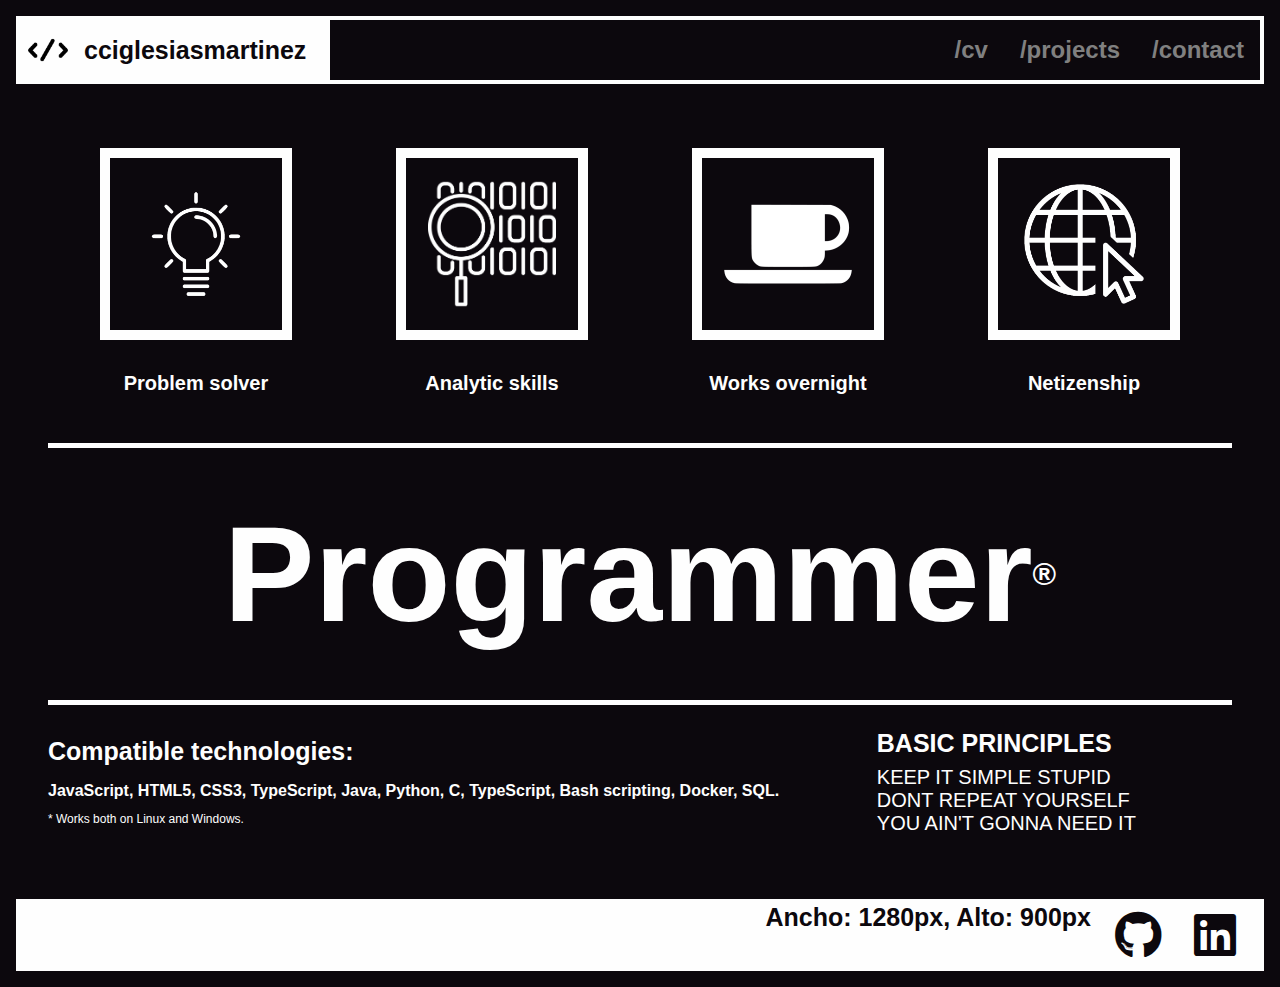
<file: index.html>
<!DOCTYPE html>
<html lang="en">
<head>
    <meta charset="UTF-8">
    <meta name="viewport" content="width=device-width, initial-scale=1.0">
    <link rel="stylesheet" href="css/styles.css">
    <!-- Fonts -->
    <link rel="preconnect" href="https://fonts.googleapis.com">
    <link rel="preconnect" href="https://fonts.gstatic.com" crossorigin>
    <link href="https://fonts.googleapis.com/css2?family=Geo:ital@0;1&display=swap" rel="stylesheet">
    <!-- FontAwesome -->
    <link
        rel="stylesheet"
        href="https://cdnjs.cloudflare.com/ajax/libs/font-awesome/6.5.0/css/all.min.css"
        crossorigin="anonymous"
        referrerpolicy="no-referrer"
    />
    <!-- Title -->
    <link rel="icon" href="/img/code.png" type="image/x-icon">
    <title>Casandra C. Iglesias Martínez - Programmer</title>
</head>
<body>
    <!-- Header -->
    <div class="header">
        <div class="header-container container-border">
            <div class="name-logo">
                <div class="logo">
                    <img class="logo-img" src="img/code.png">
                </div>
                <div class="name">
                    <a class="logo-link" href="index.html">cciglesiasmartinez</a>
                </div>
            </div>

            <div class="navmenu">
                <nav>
                    <ul class="menu-list">
                        <li>
                            <a href="cv.html">/cv</a>
                        </li>
                        <li>
                            <a href="projects.html">/projects</a>
                        </li>
                        <li>
                            <a href="contact.html">/contact</a>
                        </li>
                    </ul>
                </nav>
            </div>

            <div class="navmenu-mobile">
                <nav>
                    <div class="bars-icon">
                        <i class="fa-solid fa-bars"></i>
                    </div>
                </nav>
            </div>

        </div>

        <!-- Hidden menu -->
        <div class="collapse-menu-mobile">
            <nav>
                <ul class="menu-list">
                    <li>
                        <a href="cv.html">/cv</a>
                    </li>
                    <li>
                        <a href="projects.html">/projects</a>
                    </li>
                    <li>
                        <a href="contact.html">/contact</a>
                    </li>
                </ul>
            </nav>
        </div>

    </div>
    <!-- Body -->
    <div class="body">
        <div class="body-container">
            <!--Hero -->
            <div class="hero-container">
                <!-- Icons -->
                <div class="icons-container">
                    <div class="icon-wrapper">
                        <div class="icon">
                            <img class="icon-img" src="img/problem.png">
                        </div>
                        <div class="icon-text">
                            <span>Problem solver</span>
                        </div>
                    </div>
                    <div class="icon-wrapper">
                        <div class="icon">
                            <img class="icon-img" src="img/analytic.png">
                        </div>
                        <div class="icon-text">
                            <span>Analytic skills</span>
                        </div>
                    </div>
                    <div class="icon-wrapper">
                        <div class="icon">
                            <img class="icon-img" src="img/coffee.png">
                        </div>
                        <div class="icon-text">
                            <span>Works overnight</span>
                        </div>
                    </div>
                    <div class="icon-wrapper">
                        <div class="icon">
                            <img class="icon-img" src="img/internet.png">
                        </div>
                        <div class="icon-text">
                            <span>Netizenship</span>
                        </div>
                    </div>
                </div>

                <!-- Big text -->
                <div class="bigtext-container">
                    <div class="bigtext-wrapper">
                        <div class="bigtext">
                            <span>Programmer</span><span class="registered">®</span>
                        </div>
                    </div>
                </div>

                <!-- Small text area -->
                <div class="smalltext-container">
                    <div class="smalltext-left-subcontainer">
                        <span class="smalltext-span">Compatible technologies:</span>
                        <p class="smalltext-paragraph">
                            JavaScript, HTML5, CSS3, TypeScript, Java, Python, C, TypeScript, Bash scripting, Docker, SQL.
                        </p>
                        <p class="smalltext-paragraph-disclaimer">
                            * Works both on Linux and Windows.
                        </p>
                    </div>
                    <div class="smalltext-right-subcontainer">
                        <span class="basic-principles-header">BASIC PRINCIPLES</span>
                        <p class="basic-principles-text">KEEP IT SIMPLE STUPID</p>
                        <p class="basic-principles-text">DONT REPEAT YOURSELF</p>
                        <p class="basic-principles-text">YOU AIN'T GONNA NEED IT</p>
                    </div>
                </div>

            </div>
        </div>
    </div>
    <div class="footer">
        <div class="footer-container">
            <span id="screen-size"></span>
            <div class="socialmedia-container">
                <div class="socialmedia-icon">
                    <a target="_blank" href="https://github.com/cciglesiasmartinez">
                        <i class="fa-brands fa-github"></i>
                    </a>
                </div>
                <div class="socialmedia-icon">
                    <a target="_blank" href="https://www.linkedin.com/in/casandra-carolina-i-221aba298/">
                        <i class="fa-brands fa-linkedin"></i>
                    </a>
                </div>
            </div>
        </div>
        <!-- Scripts -->
        <script src="js/menu.js"></script>
        <script src="js/size-display.js"></script>
    </div>
</body>
</html>
</file>
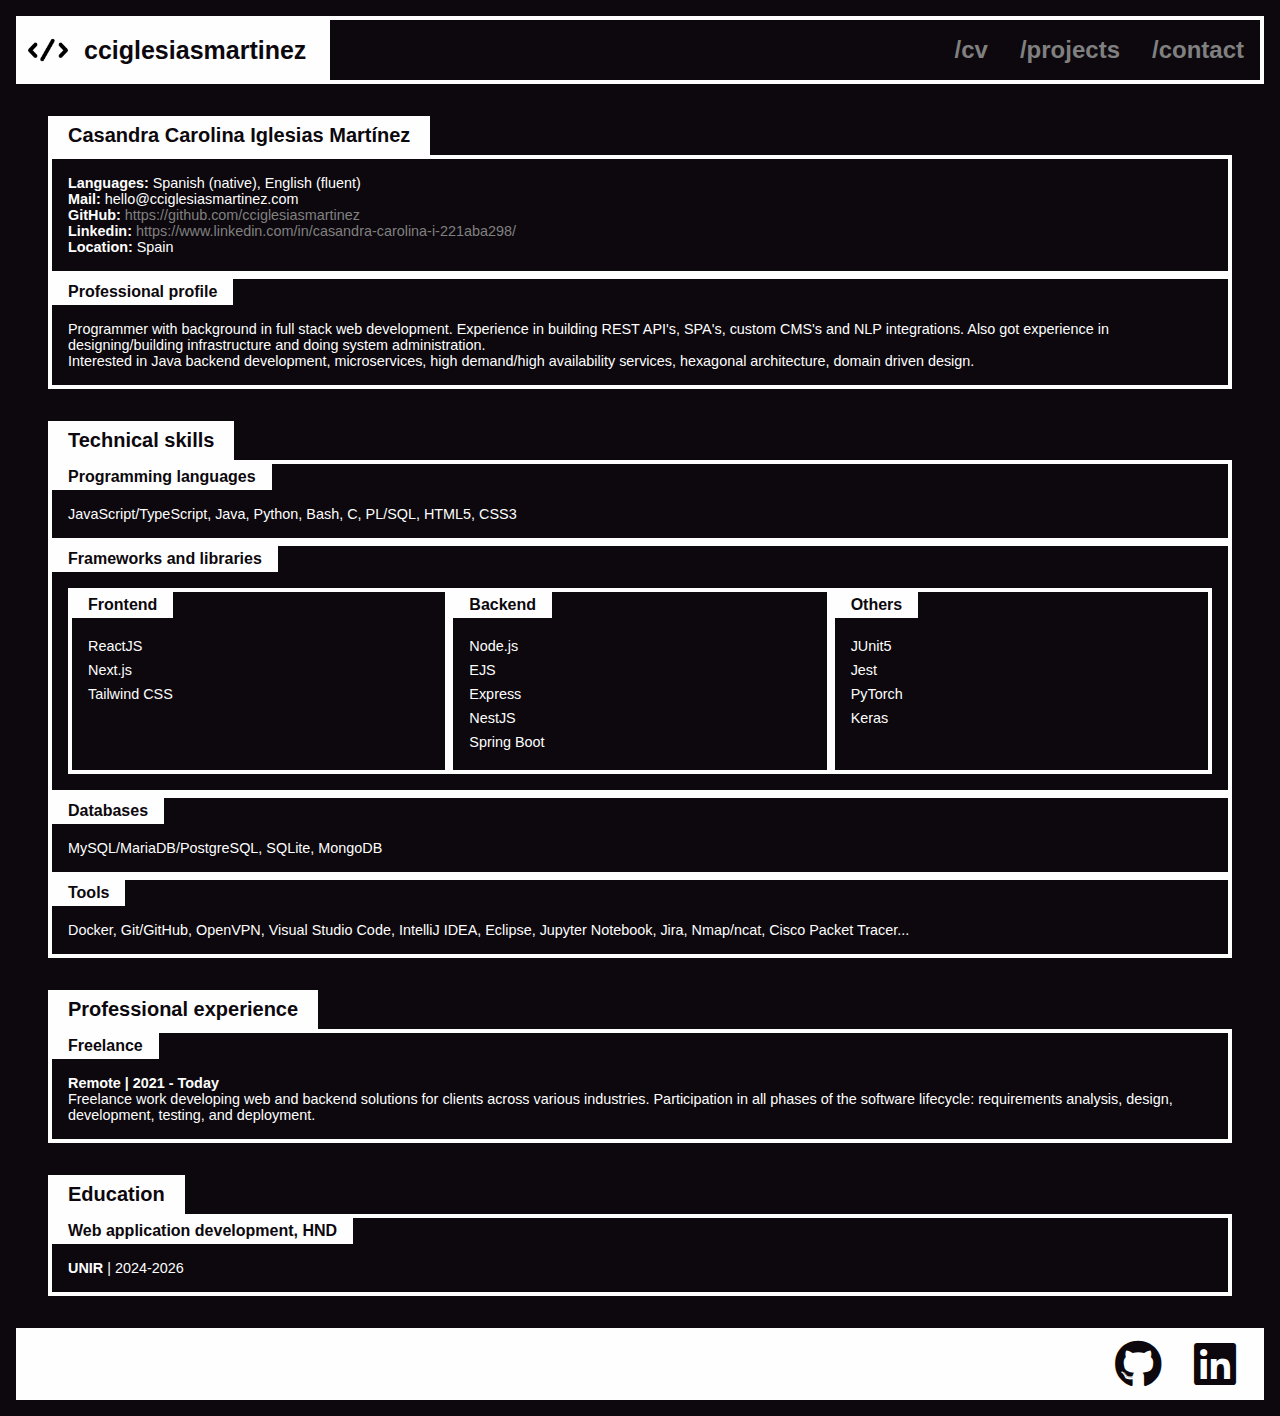
<file: cv.html>
<!DOCTYPE html>
<html lang="en">
<head>
    <meta charset="UTF-8">
    <meta name="viewport" content="width=device-width, initial-scale=1.0">
    <link rel="stylesheet" href="css/styles.css">
    <!-- Fonts -->
    <link rel="preconnect" href="https://fonts.googleapis.com">
    <link rel="preconnect" href="https://fonts.gstatic.com" crossorigin>
    <link href="https://fonts.googleapis.com/css2?family=Geo:ital@0;1&display=swap" rel="stylesheet">
    <!-- FontAwesome -->
    <link
        rel="stylesheet"
        href="https://cdnjs.cloudflare.com/ajax/libs/font-awesome/6.5.0/css/all.min.css"
        crossorigin="anonymous"
        referrerpolicy="no-referrer"
    />
    <!-- Title -->
    <link rel="icon" href="/img/code.png" type="image/x-icon">
    <title>Casandra C. Iglesias Martínez - Programmer</title>
</head>
<body>
    <!-- Header -->
    <div class="header">
        <div class="header-container container-border">
            <div class="name-logo">
                <div class="logo">
                    <img class="logo-img" src="img/code.png">
                </div>
                <div class="name">
                    <a class="logo-link" href="index.html">cciglesiasmartinez</a>
                </div>
            </div>

            <div class="navmenu">
                <nav>
                    <ul class="menu-list">
                        <li>
                            <a href="cv.html">/cv</a>
                        </li>
                        <li>
                            <a href="projects.html">/projects</a>
                        </li>
                        <li>
                            <a href="contact.html">/contact</a>
                        </li>
                    </ul>
                </nav>
            </div>

            <div class="navmenu-mobile">
                <nav>
                    <div class="bars-icon">
                        <i class="fa-solid fa-bars"></i>
                    </div>
                </nav>
            </div>
            
        </div>

        <!-- Hidden menu -->
        <div class="collapse-menu-mobile">
            <nav>
                <ul class="menu-list">
                    <li>
                        <a href="cv.html">/cv</a>
                    </li>
                    <li>
                        <a href="projects.html">/projects</a>
                    </li>
                    <li>
                        <a href="contact.html">/contact</a>
                    </li>
                </ul>
            </nav>
        </div>

    </div>
    <!-- Body -->
    <div class="body">
        <div class="body-container">

            <div class="cv-container">

                <div class="cv-section">

                    <div class="window-container width-fit-content">
                        <div class="window-bar">
                            <span>Casandra Carolina Iglesias Martínez</span>
                        </div>
                    </div>

                    <div class="window-container">
                        <div class="window-content">
                            <div class="window-content-inner window-content-column">
                                <p><b>Languages:</b> Spanish (native), English (fluent)</p>
                                <p><b>Mail:</b> hello@cciglesiasmartinez.com</p>
                                <p><b>GitHub:</b><a target="_blank" href="https://github.com/cciglesiasmartinez"> https://github.com/cciglesiasmartinez</a></p>
                                <p><b>Linkedin:</b><a target="_blank" href="https://www.linkedin.com/in/casandra-carolina-i-221aba298/"> https://www.linkedin.com/in/casandra-carolina-i-221aba298/</a></p>
                                <p><b>Location:</b> Spain</p>
                            </div>
                        </div>
                    </div>

                    <div class="window-container">
                        <div class="window-bar">
                            <span class="small-text-header">Professional profile</span>
                        </div>
                        <div class="window-content">
                            <div class="window-content-inner window-content-column">
                                <p>Programmer with background in full stack web development. Experience in building REST API's, SPA's, custom CMS's and NLP integrations. Also got experience in designing/building infrastructure and doing system administration.</p>
                                <p>Interested in Java backend development, microservices, high demand/high availability services, hexagonal architecture, domain driven design.</p>
                            </div>
                        </div>
                    </div>

                </div>

                <div class="cv-section">

                    <div class="window-container width-fit-content">
                        <div class="window-bar">
                            <span>Technical skills</span>
                        </div>
                    </div>
    
                    <div class="window-container">
                        <div class="window-bar">
                            <span class="small-text-header">Programming languages</span>
                        </div>
                        <div class="window-content">
                            <div class="window-content-inner">
                                JavaScript/TypeScript, Java, Python, Bash, C, PL/SQL, HTML5, CSS3
                            </div>
                        </div>
                    </div>
        
                    <div class="window-container">
                        <div class="window-bar">
                            <span class="small-text-header">Frameworks and libraries</span>
                        </div>
                        <div class="window-content">
                            <div class="window-content-inner window-content-row">
                
                                <div class="window-container">
                                    <div class="window-bar">
                                        <span class="small-text-header">Frontend</span>
                                    </div>
                                    <div class="window-content">
                                        <div class="window-content-inner">
                                            <ul class="normal-list">
                                                <li>ReactJS</li>
                                                <li>Next.js</li>
                                                <li>Tailwind CSS</li>
                                            </ul>
                                        </div>
                                    </div>
                                </div>
        
                                <div class="window-container">
                                    <div class="window-bar">
                                        <span class="small-text-header">Backend</span>
                                    </div>
                                    <div class="window-content">
                                        <div class="window-content-inner">
                                            <ul class="normal-list">
                                                <li>Node.js</li>
                                                <li>EJS</li>
                                                <li>Express</li>
                                                <li>NestJS</li>
                                                <li>Spring Boot</li>
                                            </ul>
                                        </div>
                                    </div>
                                </div>
        
                                <div class="window-container">
                                    <div class="window-bar">
                                        <span class="small-text-header">Others</span>
                                    </div>
                                    <div class="window-content">
                                        <div class="window-content-inner">
                                            <ul class="normal-list">
                                                <li>JUnit5</li>
                                                <li>Jest</li>
                                                <li>PyTorch</li>
                                                <li>Keras</li>
                                            </ul>
                                        </div>
                                    </div>
                                </div>
        
                            </div>
                        </div>
                    </div>
    
                    <div class="window-container">
                        <div class="window-bar">
                            <span class="small-text-header">Databases</span>
                        </div>
                        <div class="window-content">
                            <div class="window-content-inner">
                                MySQL/MariaDB/PostgreSQL, SQLite, MongoDB
                            </div>
                        </div>
                    </div>
        
                    <div class="window-container">
                        <div class="window-bar">
                            <span class="small-text-header">Tools</span>
                        </div>
                        <div class="window-content">
                            <div class="window-content-inner">
                                Docker, Git/GitHub, OpenVPN, Visual Studio Code, IntelliJ IDEA, Eclipse, Jupyter Notebook, Jira, Nmap/ncat, Cisco Packet Tracer...
                            </div>
                        </div>
                    </div>
    

                </div>

                <div class="cv-section">

                    <div class="window-container width-fit-content">
                        <div class="window-bar">
                            <span>Professional experience</span>
                        </div>
                    </div>

                    <div class="window-container">
                        <div class="window-bar">
                            <span class="small-text-header">Freelance</span>
                        </div>
                        <div class="window-content">
                            <div class="window-content-inner window-content-column">
                                <p><b>Remote | 2021 - Today</b></p>
                                <p>Freelance work developing web and backend solutions for clients across various industries. Participation in all phases of the software lifecycle: requirements analysis, design, development, testing, and deployment.</p>
                            </div>
                        </div>
                    </div>

                </div>

                <div class="cv-section">

                    <div class="window-container width-fit-content">
                        <div class="window-bar">
                            <span>Education</span>
                        </div>
                    </div>

                    <div class="window-container">
                        <div class="window-bar">
                            <span class="small-text-header">Web application development, HND</span>
                        </div>
                        <div class="window-content">
                            <div class="window-content-inner window-content-column">
                                <p><b>UNIR</b> | 2024-2026</p>
                            </div>
                        </div>
                    </div>

                </div>

            </div>



        </div>
    </div>
    <!-- Footer -->
    <div class="footer">
        <div class="footer-container">
            <div class="socialmedia-container">
                <div class="socialmedia-icon">
                    <a target="_blank" href="https://github.com/cciglesiasmartinez">
                        <i class="fa-brands fa-github"></i>
                    </a>
                </div>
                <div class="socialmedia-icon">
                    <a target="_blank" href="https://www.linkedin.com/in/casandra-carolina-i-221aba298/">
                        <i class="fa-brands fa-linkedin"></i>
                    </a>
                </div>
            </div>
        </div>
        <!-- Scripts -->
        <script src="js/menu.js"></script>
    </div>
</body>
</html>
</file>
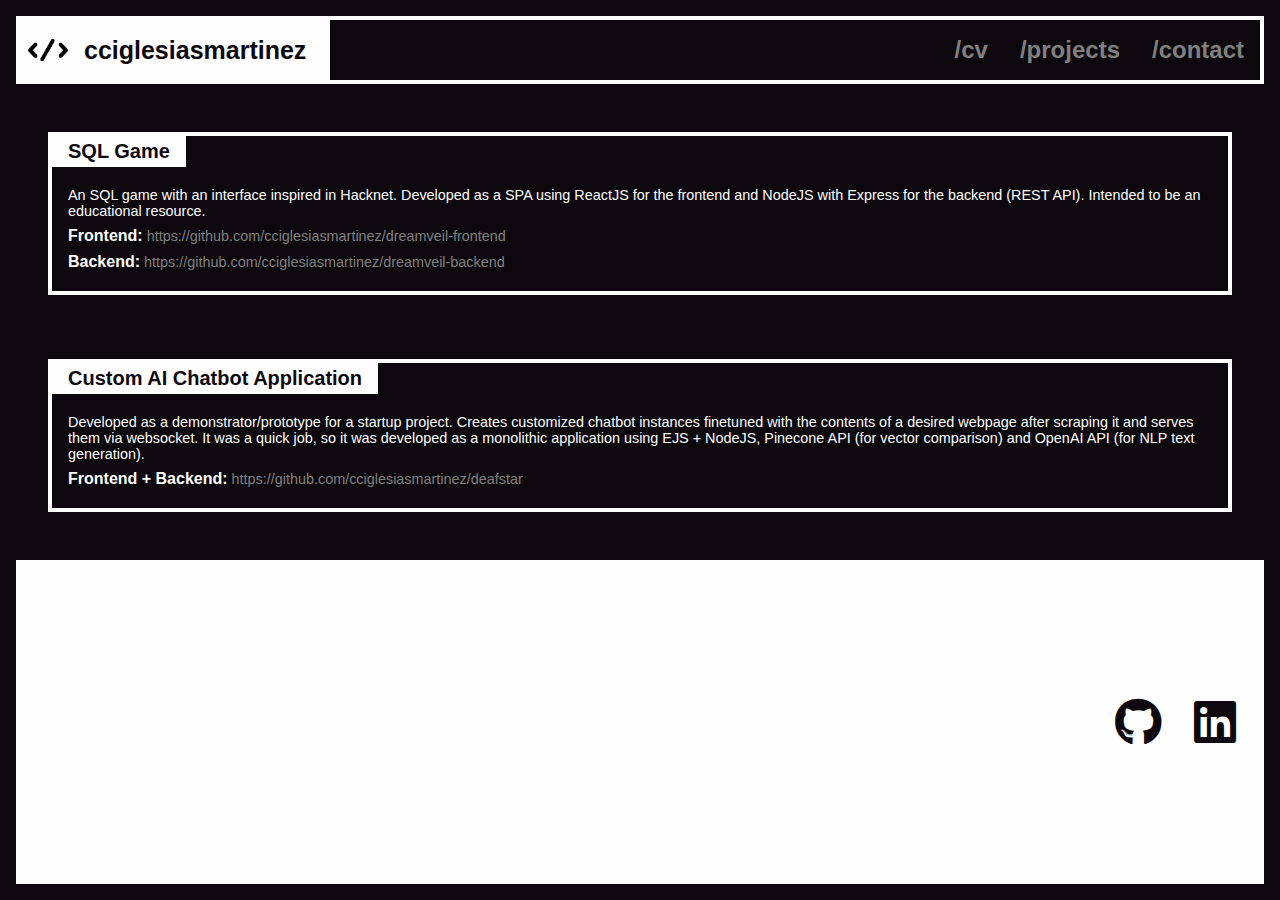
<file: projects.html>
<!DOCTYPE html>
<html lang="en">
<head>
    <meta charset="UTF-8">
    <meta name="viewport" content="width=device-width, initial-scale=1.0">
    <link rel="stylesheet" href="css/styles.css">
    <!-- Fonts -->
    <link rel="preconnect" href="https://fonts.googleapis.com">
    <link rel="preconnect" href="https://fonts.gstatic.com" crossorigin>
    <link href="https://fonts.googleapis.com/css2?family=Geo:ital@0;1&display=swap" rel="stylesheet">
    <!-- FontAwesome -->
    <link
        rel="stylesheet"
        href="https://cdnjs.cloudflare.com/ajax/libs/font-awesome/6.5.0/css/all.min.css"
        crossorigin="anonymous"
        referrerpolicy="no-referrer"
    />
    <!-- Title -->
    <title>Casandra C. Iglesias Martínez - Programmer</title>
</head>
<body>
    <!-- Header -->
    <div class="header">
        <div class="header-container container-border">
            <div class="name-logo">
                <div class="logo">
                    <img class="logo-img" src="img/code.png">
                </div>
                <div class="name">
                    <a class="logo-link" href="index.html">cciglesiasmartinez</a>
                </div>
            </div>

            <div class="navmenu">
                <nav>
                    <ul class="menu-list">
                        <li>
                            <a href="cv.html">/cv</a>
                        </li>
                        <li>
                            <a href="projects.html">/projects</a>
                        </li>
                        <li>
                            <a href="contact.html">/contact</a>
                        </li>
                    </ul>
                </nav>
            </div>

            <div class="navmenu-mobile">
                <nav>
                    <div class="bars-logo">
                        <i class="fa-solid fa-bars"></i>
                    </div>
                </nav>
            </div>

        </div>
    </div>
    <!-- Body -->
    <div class="body">
        <div class="body-container">
            
            <div class="project-container">

                <div class="project-section">
                    <div class="window-container">
                        <div class="window-bar">
                            <span>SQL Game</span>
                        </div>
                        <div class="window-content">
                            <div class="window-content-inner">
                                <ul class="normal-list">
                                    <li><p>An SQL game with an interface inspired in Hacknet. Developed as a SPA using ReactJS for the frontend and NodeJS with Express for the backend (REST API). Intended to be an educational resource.</p></li>
                                    <li><b  class="small-text-header">Frontend:</b> <a target="_blank" href="https://github.com/cciglesiasmartinez/dreamveil-frontend">https://github.com/cciglesiasmartinez/dreamveil-frontend</a></li>
                                    <li><b  class="small-text-header">Backend:</b> <a target="_blank" href="https://github.com/cciglesiasmartinez/dreamveil-backend">https://github.com/cciglesiasmartinez/dreamveil-backend</a></li>
                                </ul>
                            </div>
                        </div>
                    </div>
                </div>
    
                <div class="project-section">
                    <div class="window-container">
                        <div class="window-bar">
                            <span>Custom AI Chatbot Application</span>
                        </div>
                        <div class="window-content">
                            <div class="window-content-inner">
                                <ul class="normal-list">
                                    <li><p>Developed as a demonstrator/prototype for a startup project. Creates customized chatbot instances finetuned with the contents of a desired webpage after scraping it and serves them via websocket. It was a quick job, so it was developed as a monolithic application using EJS + NodeJS, Pinecone API (for vector comparison) and OpenAI API (for NLP text generation).</p></li>
                                    <li><b  class="small-text-header">Frontend + Backend:</b> <a target="_blank" href="https://github.com/cciglesiasmartinez/deafstar">https://github.com/cciglesiasmartinez/deafstar</a></li>
                                </ul>
                            </div>
                        </div>
                    </div>
                </div>

            </div>

        </div>
    </div>
    <!-- Footer -->
    <div class="footer">
        <div class="footer-container">
            <div class="socialmedia-container">
                <div class="socialmedia-icon">
                    <a target="_blank" href="https://github.com/cciglesiasmartinez">
                        <i class="fa-brands fa-github"></i>
                    </a>
                </div>
                <div class="socialmedia-icon">
                    <a target="_blank" href="https://www.linkedin.com/in/casandra-carolina-i-221aba298/">
                        <i class="fa-brands fa-linkedin"></i>
                    </a>
                </div>
            </div>
        </div>

    </div>
</body>
</html>
</file>
<file: css/styles.css>
/* Variables */
:root {
    --background-color: #0C080D;
    --container-border-color: #fefefe;
    --font-1: Helvetica;
    --font-1-size: 25px;
    --text-color: #8EBDC4;
    --white-color: #FEFEFE;
}

/* Normalizer */
* {
    margin: 0;
    padding: 0;
    box-sizing: border-box;
}

/* Body */
body {
    background-color: var(--background-color);
    font-family: var(--font-1);
    color: var(--white-color);
    font-weight: bold;
    font-size: var(--font-1-size);
    display: flex;
    flex-flow: column;
    min-height: 100vh;
}

/* General elements */
a {
    color: grey;
    text-decoration: none;
}

a:hover {
    color: var(--white-color);
}

/* Structure */
.header {
    display: flex;
    flex-flow: column;
    width: 100%;
    padding: 1rem;
}

.body {
    display: flex;
    flex-flow: row;
    width: 100%;
}

.body-container {
    display: flex;
    justify-content: center;
    width: 100%;
    padding: 0rem 3rem;
}

.footer {
    display: flex;
    flex-flow: row;
    width: 100%;
    flex: 1;
}

/* Elements */

.header-container {
    width: 100%;
    display: flex;
    flex-flow: row; 
    justify-content: space-between;
    border: 4px solid var(--container-border-color);
}

.logo {
    display: flex;
    justify-content: center;
    align-items: center;
}

.logo-link {
    color: var(--background-color);
}

.logo-link:hover {
    color: gray;
}  

.logo-img {
    width: 2.5rem;
}

.menu-list {
    display: flex;
    flex-flow: row;
    list-style: none;;
}

.menu-list > li {
    padding: 1rem;
    color: grey;
    font-size: 1.5rem;
}

.name-logo {
    display: flex;
    justify-content: center;
    align-items: center;;
    background-color: var(--white-color);
    color: black;
    padding: 0rem 0.5rem;
}

.name { 
    padding: 0rem 1rem;
}

.navmenu-mobile {
    display: none;
    justify-content: center;
    padding: 1rem;
}

.collapse-menu-mobile {
    display: none;
}

.collapse-menu-mobile.active {
    display: flex;
}

.collapse-menu-mobile > nav > ul {
    display: flex;
    flex-flow:column;
}

.hero-container {
    width: 100%;
    display: flex;
    flex-flow: column;
}

.icons-container {
    padding: 3rem 0rem;
    width: 100%;
    display: grid;
    grid-auto-columns: 1fr 1fr 1fr 1fr;
    grid-template-columns: repeat(4, 1fr);
    align-content: center;
    align-items: center;
}

.icon-wrapper {
    display: flex;
    flex-flow: column;
    justify-items: center;
    align-content: center;
    align-items: center;
}

.icon-container {
    display: flex;
    justify-content: center;
}

.icon {
    border: 10px solid var(--white-color);
    width: 15rem;
    height: 15rem;
    display: flex;
    align-items: center;
    justify-content: center;
}

.icon-img {
    width: 8rem;
    height: 8rem;
}

.icon-text {
    display: flex;
    justify-content: center;
    align-items: center;
    font-size: 20px;
    padding-top: 2rem;
    color: var(--white-color);
}

.bigtext-container {
    display: flex;
    flex-flow: column;
    justify-content: center;
    align-items: center;
}

.bigtext-wrapper {
    border-top: 5px solid var(--white-color);
    border-bottom: 5px solid var(--white-color);
    width: 100%;
}

.bigtext {
    display: flex;
    justify-content: center;
    align-items: center;
    padding: 3rem 0rem;
    font-size: 8.5rem;
}

.registered {
    font-size: 2rem;
}

.smalltext-span {
    display: block;
    padding: 1rem 0rem;
}

.smalltext-container {
    width: 100%;
    display: flex;
    flex-flow: row;
    justify-content: space-between;
    padding: 1rem 0 3rem 0;
}

.smalltext-paragraph {
    font-size: 1rem;
}

.basic-principles-header {
    display: block;
    padding: 0.5rem 0;
}

.basic-principles-text {
    font-weight: 100;
    font-size: 1.25rem;
}

.smalltext-left-subcontainer {
    width: 70%;
}

.smalltext-right-subcontainer {
    width: 30%;
}

.smalltext-paragraph-disclaimer {
    font-size: 0.75rem;
    font-weight: 100;
    padding-top: 0.75rem;
}

.footer {
    padding: 1rem;
}

.footer-container {
    width: 100%;
    display: flex;
    flex-flow: row; 
    border: 4px solid var(--container-border-color);
    background-color: var(--white-color);
    justify-content: flex-end;
}

.footer-span {
    padding: 2rem;
    font-size: 1rem;
    color: var(--background-color);
}

.socialmedia-container {
    display: flex;
    flex-flow: row;
    justify-content: center;
    align-items: center;
    padding: 0.5rem;
}

.socialmedia-icon {
    padding: 0rem 1rem;
    color: var(--background-color);
}

.socialmedia-icon > a > i {
    font-size: 3rem;
    color: var(--background-color);
}

.socialmedia-icon > a:hover > i {
    color: grey;
}

.window-container {
    display: flex;
    flex-flow: column;
    width: 100%;
}

.window-content-inner {
    display: flex;
    padding: 1rem;
}

.window-bar {
    display: flex;
    background-color: var(--white-color);
    font-size: 1.25rem;
    color: var(--background-color);
    font-weight: bold;
    width: fit-content;
}

.window-bar > span {
    padding: 0.25rem 1rem;
}

.window-container {
    border: 4px solid var(--white-color);
    font-size: 0.9rem;
    font-weight: 500;
}

.normal-list > li {
    list-style: none;
    padding: 0.25rem 0;
}

.cv-container {
    display: flex;
    flex-flow: column;
    width: 100%;
}

.window-content-row {
    flex-flow: row;
}

.window-content-column {
    flex-flow: column;
}

.small-text-header {
    font-size: 1rem;
}

.width-fit-content {
    width: fit-content;
    display: flex;
}

.cv-section {
    padding: 1rem 0;
}

.project-section {
    padding: 2rem 0;
}

.form {
    width: 100%;
}

.contact-header {
    background-color: var(--white-color);
    color: var(--background-color);
    width: fit-content;
    padding: 0 1rem;
}

.form-fields-container {
    display: flex;
    flex-flow: column;
    justify-content: center;
    align-items: center;
    padding: 2rem 0;
}

.form-input {
    display: flex;
    flex-flow: row;
    width: 100%;
    padding: 1rem 0;
    width: 50%;
}

.form-input > label {
    width: 30%;
}

.form-input > input {
    width: 70%;
}

.form-input > textarea {
    width: 70%;
}

.btn-wrapper {
    padding: 1rem 0;
}

.btn {
    border: 5px solid var(--white-color);
    padding: 0.5rem 3rem;
    background-color: var(--background-color);
    color: var(--white-color);
    font-weight: bold;
    font-size: 1.25rem;
}

#screen-size {
    color: var(--background-color);
}

/* Breakpoints */

@media (orientation: portrait) {

    /* Mobile styles */

    .icons-container {
        grid-template-columns: repeat(2, 1fr);
        grid-template-rows: repeat(2, 1fr);
    }

    .smalltext-container {
        flex-flow: column;
    }

    .bigtext > span {
        font-size: 3rem;
    }

    .icon {
        width: 10rem;
        height: 10rem;
    }

    .icon-text > span {
        padding-bottom: 1rem;
    }

    .smalltext-left-subcontainer {
        padding-bottom: 1rem;
        width: 100%;
    }

    .smalltext-right-subcontainer {
        width: 100%;
    }

    .navmenu {
        display: none;
    }

    .navmenu-mobile {
        display: flex;
    }

    .form-fields-container {
        width: 100%;
    }

    .form-input {
        flex-flow: column;
        width: 100%;
    }

    .form-input > label {
        width: 100%;
    }

    .form-input > input {
        width: 100%;
    }

    .form-input > textarea {
        width: 100%;
    }

    .body-container {
        padding: 0rem 1rem;
    }

    .logo-link {
        font-size: 1.25rem;
    }

    @media (min-width: 600px) {

        /* Tablet styles */

        .icon {
            width: 12rem;
            height: 12rem;
        }

        .bigtext > span {
            font-size: 6rem;
        }

        .icon-text > span {
            padding-bottom: 1rem;
        }

        .smalltext-left-subcontainer {
            padding-bottom: 1rem;
            width: 100%;
        }

        .smalltext-right-subcontainer {
            width: 100%;
        }

        .form-fields-container {
            width: 100%;
        }

        .form-input {
            flex-flow: column;
            width: 100%;
        }

        .form-input > label {
            width: 100%;
        }
    
        .form-input > input {
            width: 100%;
        }

        .form-input > textarea {
            width: 100%;
        }

    }
}
  
@media (orientation: landscape) {
    /* Big desktops */
    .icon {
        width: 13rem;
        height: 13rem;
    }

    @media (max-width: 1370px) {
        /* Small desktops */
        .icon {
            width: 12rem;
            height: 12rem;
        }
    }

    @media (max-width: 900px) {
        /* Landscaped mobiles */
        .icon {
            width: 10rem;
            height: 10rem;
        }

        .bigtext > span {
            font-size: 5rem;
        }
    }
    
    @media (max-width: 700px) {
        .icon {
            width: 8rem;
            height: 8rem;
        }
        .icon-img {
            width: 6rem;
            height: 6rem;
        }
        .icon-text {
            font-size: 15px;
        }
        .bigtext > span {
            font-size: 5rem;
        }
        .logo-link {
            font-size: 1.25rem;
        }
    }
}
</file>
